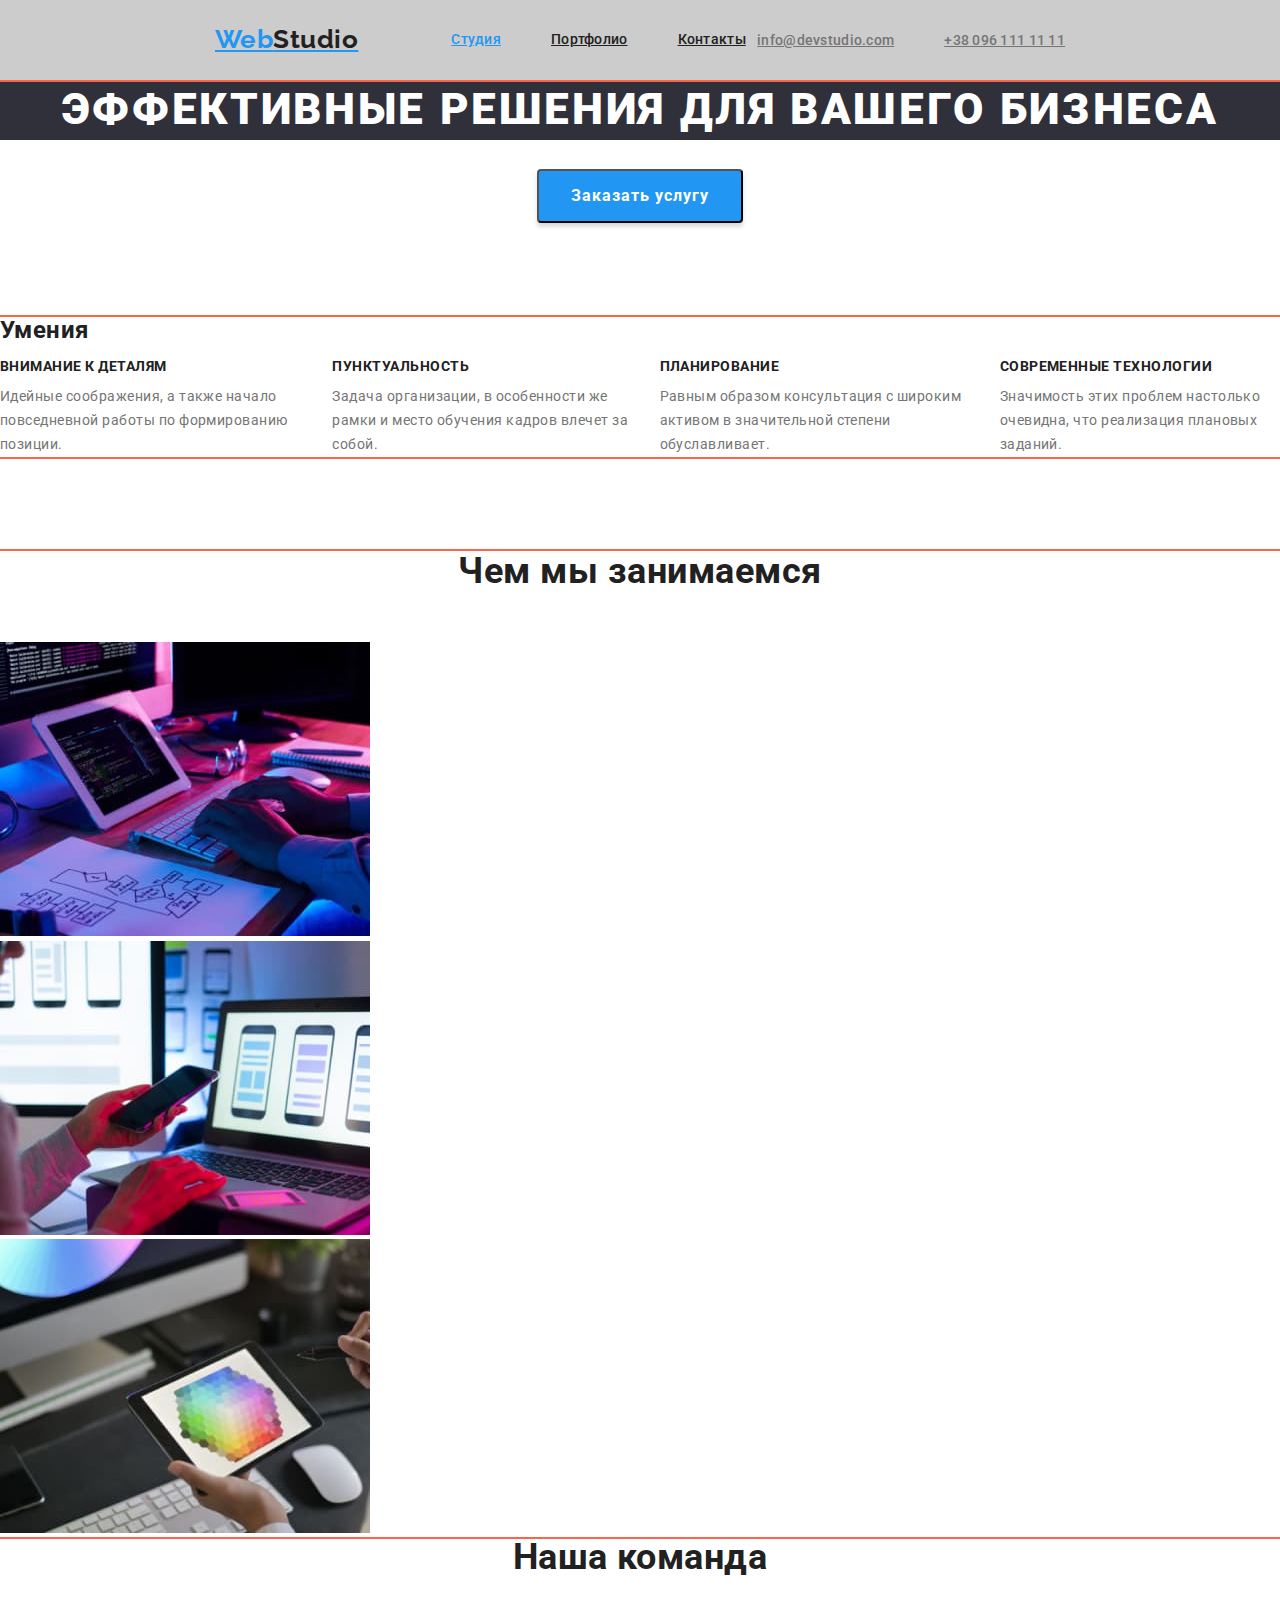
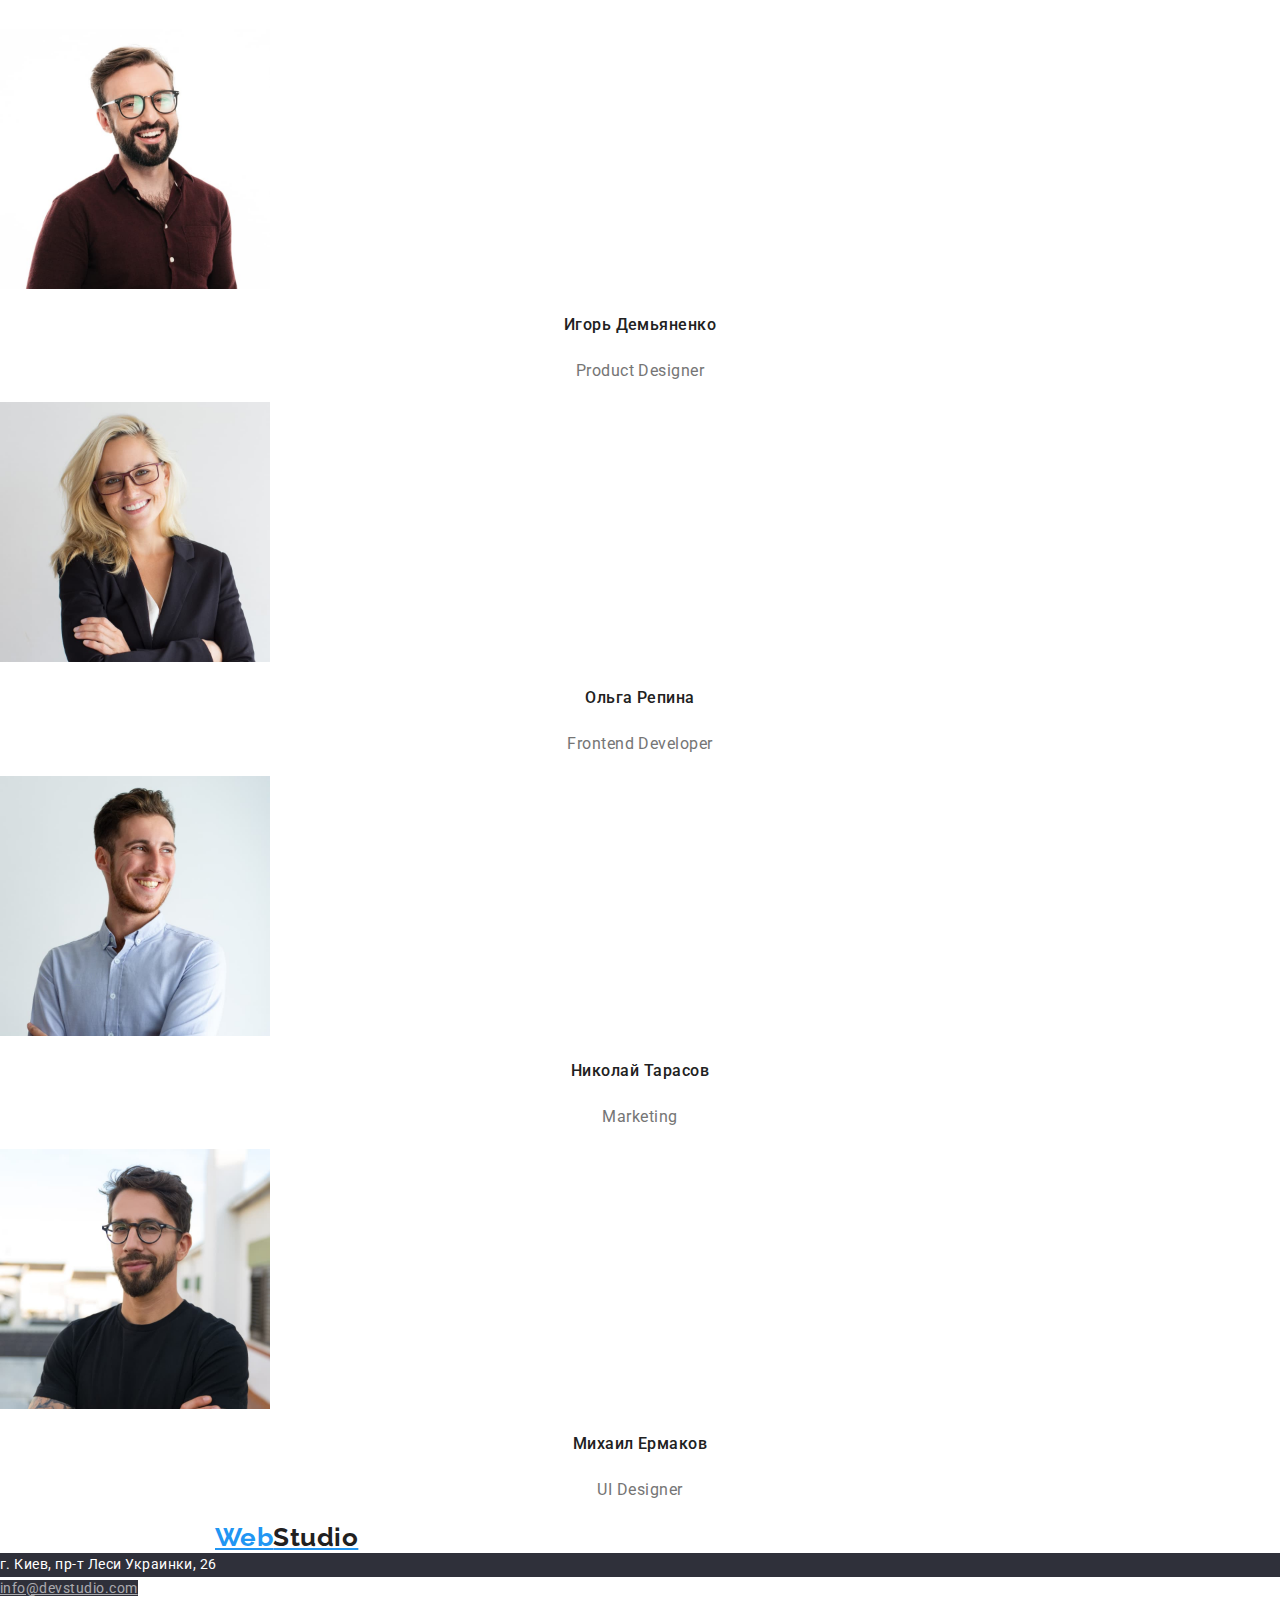
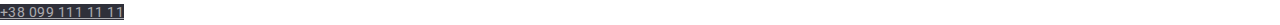
<file: index.html>
<!DOCTYPE html>
<html lang="ru">
<head>
    <meta charset="UTF-8">
    <meta http-equiv="X-UA-Compatible" content="IE=edge">
    <meta name="viewport" content="width=device-width, initial-scale=1.0">
    <title>Студия</title>
    <link rel="stylesheet" href="https://cdnjs.cloudflare.com/ajax/libs/modern-normalize/1.1.0/modern-normalize.css"
        integrity="sha512-Y0MM+V6ymRKN2zStTqzQ227DWhhp4Mzdo6gnlRnuaNCbc+YN/ZH0sBCLTM4M0oSy9c9VKiCvd4Jk44aCLrNS5Q=="
        crossorigin="anonymous" referrerpolicy="no-referrer" />
    <link rel="preconnect" href="https://fonts.googleapis.com">
    <link rel="preconnect" href="https://fonts.gstatic.com" crossorigin>
    <link href="https://fonts.googleapis.com/css2?family=Raleway:wght@700&family=Roboto:wght@400;500;700;900&display=swap"
        rel="stylesheet">
    <link rel="stylesheet" href="./css/styles.css">
    <style>
        button {cursor: pointer;}
    </style>
</head>

<body>

<!--Шапка сайта-->
  <header class="page-header">
    <div class="container main-nav">
      <nav class="logo-nav">
       <a href="./index.html" class="logo">Web<span class="studio">Studio</span></a>
    
      <ul class="site-nav list">
        <li class="item"><a href="./index.html" class="link current">Студия</a></li>
        <li class="item"><a href="./portfolio.html" class="link">Портфолио</a></li>
        <li class="item"><a href="" class="link">Контакты</a></li>
      </ul>
      </nav>

    <ul class="cont-nav list">
        <li class="item"><a href="mailto:info@devstudio.com">info@devstudio.com</a></li>
        <li class="item"><a href="tel:+380961111111">+38 096 111 11 11</a></li>
    </ul>
    </div>
  </header> 

  <main>
<!--Hero-->

    <section class="hero">
        <h1 class="hero-title">Эффективные решения для вашего бизнеса</h1>
        <button class="hero-button" type="button">Заказать услугу</button>
    </section>

<!--Soft skils-->
<section class="skils section.no-padding">
    <div class="container soft-skils">
    <h2 class="skils-title">Умения</h2>

    <ul class="skils-examples list">
        <li class="item">
            <h3 class="title">Внимание к деталям</h3>
            <p class="paragraph">Идейные соображения, а также начало повседневной работы по формированию позиции.</p>
        </li>
        <li class="item">
            <h3 class="title">Пунктуальность</h3>
            <p class="paragraph">Задача организации, в особенности же рамки и место обучения кадров влечет за собой.</p>
        </li>
        <li class="item">
            <h3 class="title">Планирование</h3>
            <p class="paragraph">Равным образом консультация с широким активом в значительной степени обуславливает.</p>
        </li>
        <li class="item">
            <h3 class="title">Современные технологии</h3>
            <p class="paragraph">Значимость этих проблем настолько очевидна, что реализация плановых заданий.</p>
        </li>
    </ul>
    </div>
</section>

<!-- Чем мы занимаемся -->
<section class="works section.no-padding">
<div class="container work">
    <h2 class="works-title">Чем мы занимаемся</h2>
    <ul class="works-img list">
        <li><img src="./images1/img1.jpg" alt="Руки на клавиатуре" width="370"></li>
        <li><img src="./images1/img2.jpg" alt="Работа с ноутбуком и телефоном" width="370"></li>
        <li><img src="./images1/img3.jpg" alt="Работа с планшетом" width="370"></li>
    </ul>
    </div>
</section>

<!--Команда-->
<section class="command">
    <h2 class="command-title">Наша команда</h2>
    <ul class="command-img list">
        <li>
            <img src="./images1/photo1.jpg" alt="Игорь Демьяненко" width="270" height="260">
            <h3>Игорь Демьяненко</h3>
            <p>Product Designer</p>
        </li>
        <li>
            <img src="./images1/photo2.jpg" alt="Ольга Репина" width="270" height="260">
            <h3>Ольга Репина</h3>
            <p>Frontend Developer</p>
        </li>
        <li>
            <img src="./images1/photo3.jpg" alt="Николай Тарасов" width="270" height="260">
            <h3>Николай Тарасов</h3>
            <p>Marketing</p>
        </li>
        <li>
            <img src="./images1/photo4.jpg" alt="Михаил Ермаков" width="270" height="260">
            <h3>Михаил Ермаков</h3>
            <p>UI Designer</p>
        </li>
    </ul>
</section>
  </main>

<!--Подвал-->
  <footer>

<a href="./index.html" class="logo">Web<span class="studio">Studio</span></a>

<address class="footer">
  г. Киев, пр-т Леси Украинки, 26
</address>

<ul class="footer-link list">
    <li><a href="mailto:info@info@example.com">info@devstudio.com</a></li>
    <li><a href="tel:+380991111111">+38 099 111 11 11</a></li>
</ul>

  </footer>
</body>
</html>
</file>
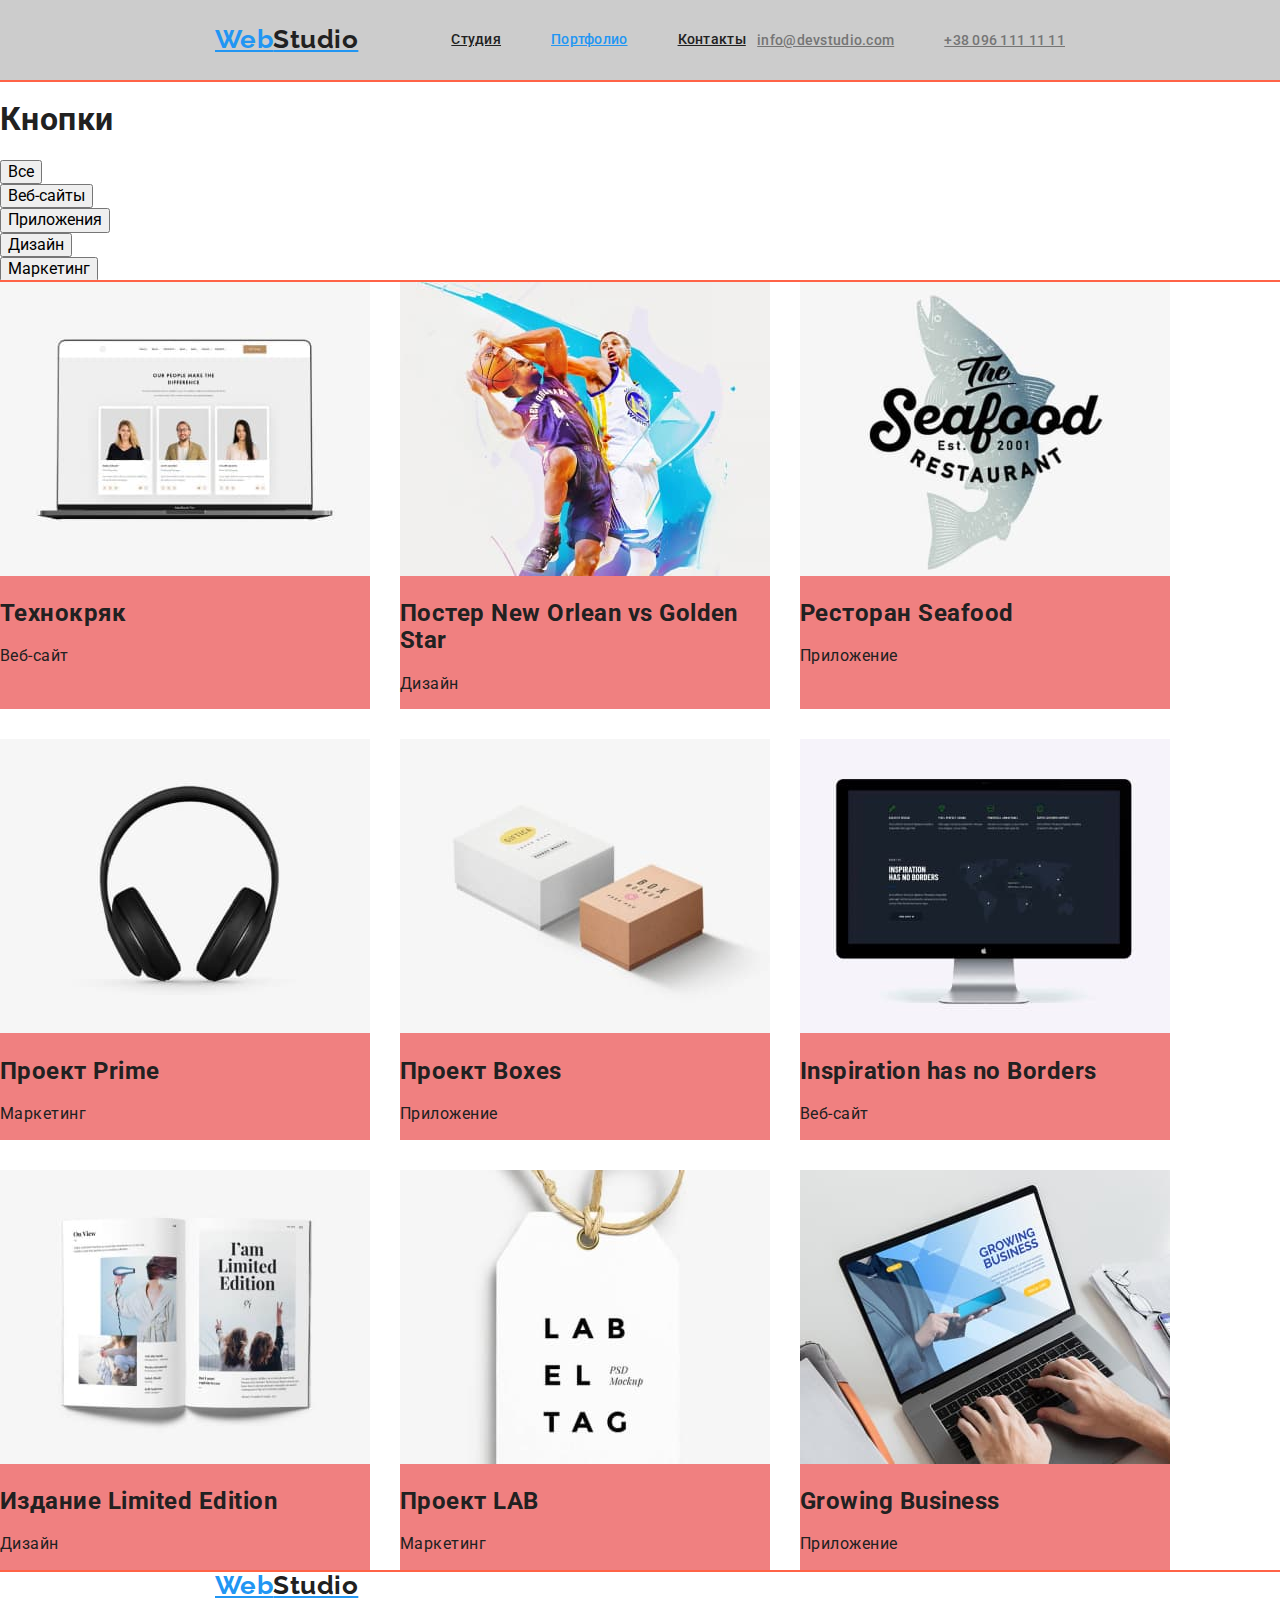
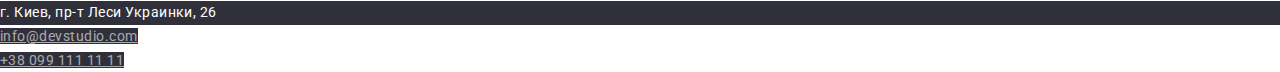
<file: portfolio.html>
<!DOCTYPE html>
<html lang="ru">
<head>
    <meta charset="UTF-8">
    <meta http-equiv="X-UA-Compatible" content="IE=edge">
    <meta name="viewport" content="width=device-width, initial-scale=1.0">
    <title>Портфолио</title>
    <link rel="stylesheet" href="https://cdnjs.cloudflare.com/ajax/libs/modern-normalize/1.1.0/modern-normalize.css"
        integrity="sha512-Y0MM+V6ymRKN2zStTqzQ227DWhhp4Mzdo6gnlRnuaNCbc+YN/ZH0sBCLTM4M0oSy9c9VKiCvd4Jk44aCLrNS5Q=="
        crossorigin="anonymous" referrerpolicy="no-referrer" />
    <link rel="preconnect" href="https://fonts.googleapis.com">
    <link rel="preconnect" href="https://fonts.gstatic.com" crossorigin>
    <link href="https://fonts.googleapis.com/css2?family=Raleway:wght@700&family=Roboto:wght@400;500;700;900&display=swap"
        rel="stylesheet">
    <link rel="stylesheet" href="./css/styles.css">
    <style>
        button {cursor: pointer;}
    </style>
</head>

<body>

    <!--Шапка сайта-->
    <header class="page-header">
        <div class="container main-nav">
            <nav class="logo-nav">
                <a href="./index.html" class="logo">Web<span class="studio">Studio</span></a>
    
                <ul class="site-nav list">
                    <li class="item"><a href="./index.html" class="link">Студия</a></li>
                    <li class="item"><a href="./portfolio.html" class="link current">Портфолио</a></li>
                    <li class="item"><a href="" class="link">Контакты</a></li>
                </ul>
            </nav>
    
            <ul class="cont-nav list">
                <li class="item"><a href="mailto:info@devstudio.com">info@devstudio.com</a></li>
                <li class="item"><a href="tel:+380961111111">+38 096 111 11 11</a></li>
            </ul>
        </div>
    </header>

<main>
    <!--Основной контент-->

       <!--Наши работы-->
    <section class="filtre">
        <h1>Кнопки</h1>
        <ul class="list">
            <li><button class="portfolio" type="button">Все</button></li>
            <li><button class="portfolio" type="button">Веб-сайты</button></li>
            <li><button class="portfolio" type="button">Приложения</button></li>
            <li><button class="portfolio" type="button">Дизайн</button></li>
            <li><button class="portfolio" type="button">Маркетинг</button></li>
        </ul> 
   
        <div class="container example">
        <ul class="flex-container list">
            <li class="flex-element"> 
                <img src="./images2/img1.jpg" alt="Технокряк" width="370" height="294">
                <h2>Технокряк</h2>
                <p>Веб-сайт</p>
            </li>
            <li class="flex-element">
                <img src="./images2/img2.jpg" alt="Постер New Orlean vs Golden Star" width="370" height="294">
                <h2>Постер<span lang="en"> New Orlean vs Golden Star</span></h2>
                <p>Дизайн</p>
            </li>
            <li class="flex-element">
                <img src="./images2/img3.jpg" alt="Ресторан Seafood" width="370" height="294">
                <h2>Ресторан<span lang="en"> Seafood</span></h2>
                <p>Приложение</p>
            </li>
            <li class="flex-element">
                <img src="./images2/img4.jpg" alt="Проект Prime" width="370" height="294">
                <h2>Проект<span lang="en"> Prime</span></h2>
                <p>Маркетинг</p>
            </li>
            <li class="flex-element">
                <img src="./images2/img5.jpg" alt="Проект Boxes" width="370" height="294">
                <h2>Проект<span lang="en"> Boxes</span></h2>
                <p>Приложение</p>
            </li>
            <li class="flex-element">
                <img src="./images2/img6.jpg" alt="Inspiration has no Borders" width="370" height="294">
                <h2 lang="en">Inspiration has no Borders</h2>
                <p>Веб-сайт</p>
            </li>
            <li class="flex-element">
                <img src="./images2/img7.jpg" alt="Издание Limited Edition" width="370" height="294">
                <h2>Издание<span lang="en"> Limited Edition</span></h2>
                <p>Дизайн</p>
            </li>
            <li class="flex-element">
                <img src="./images2/img8.jpg" alt="Проект LAB" width="370" height="294">
                <h2>Проект<span lang="en"> LAB</span></h2>
                <p>Маркетинг</p>
            </li>
            <li class="flex-element">
                <img src="./images2/img9.jpg" alt="Growing Business" width="370" height="294">
                <h2 lang="en">Growing Business</h2>
                <p>Приложение</p>
            </li>
        </ul>
        </div>
    </section>
</main>

<!--Подвал-->
<footer>

    <a href="./index.html" class="logo">Web<span class="studio">Studio</span></a>

    <address class="footer">
        г. Киев, пр-т Леси Украинки, 26
    </address>

    <ul class="footer-link list">
        <li><a href="mailto:info@info@example.com">info@devstudio.com</a></li>
        <li><a href="tel:+380991111111">+38 099 111 11 11</a></li>
    </ul>

</footer>
    
</body>
</html>
</file>
<file: css/styles.css>
/* Цвет основного текста #212121 черный */
/* Цвет вторичного текста #757575 серый */
/* #FFFFFF белый*/
/* акцент #2196F3 голубой*/
/*rgba(255, 255, 255, 0.6); адрес в футере */

/* Цвет фона в шапке #FFFFFF */
/* Вторичный цвет фона #E5E5E5  */
/* Цвет фона в команде #F5F4FA */
/* Цвет фона мейна и футера #2F303A */

:root {
  --primary-text-color: #212121;
  --title-text-color: #757575;
  --accent-color: #2196f3;
  --text-footer-color: rgba(255, 255, 255, 0.6);
  --text-white: #ffffff;

  --primary-bkg-color: #e5e5e5;
  --footer-bkg-color: #2f303a;
  --secondery-bkg-color: #f5f4fa;
  --font-bkg-color: #2f303a;
}

body {
  font-family: Roboto, sans-serif;
  background-color: #ffffff;
  color: var(--primary-text-color);
  letter-spacing: 0.03em;
}
/* Утилиты */

.container {
  width: 1200;
  margin: 0 auto;
  padding-left: 15;
  padding-right: 15;
  outline: 2px solid crimson;
}

.list {
  list-style: none;
  padding: 0;
  margin: 0;
}

.btn {
  width: 200;
  display: inline-block;
}

.page-header {
  background-color: #cccccc;
}

.logo,
.studio {
  margin-top: 24px;
  margin-bottom: 25px;
  font-family: Raleway, sans-serif;
  color: var(--accent-color);
  font-family: Raleway;
  font-weight: bold;
  font-size: 26px;
  line-height: 1.19;
}

.logo {
  margin-left: 215px;
}

.logo:hover {
  color: var(--accent-color);
}

.studio {
  margin-right: 93px;
  color: var(--primary-text-color);
}

/* Main-nav */

.main-nav {
  display: flex;
  align-items: center;
  justify-content: center;
}

.logo-nav {
  display: flex;
}

/* Site-nav */

.site-nav {
  display: flex;
}
.site-nav .item:not(:last-child) {
  margin-right: 50px;
}
.site-nav .link {
  display: block;
  padding-top: 32px;
  padding-bottom: 32px;

  color: var(--primary-text-color);
  font-weight: 500;
  font-size: 14px;
  line-height: 1.14;
  letter-spacing: 0.02em;
}
.cont-nav {
  display: flex;
  margin-left: auto;
  margin-right: 215px;
}

.cont-nav .item + .item {
  margin-left: 50px;
}

.cont-nav a {
  color: var(--title-text-color);
  font-weight: 500;
  font-size: 14px;
  line-height: 1.14;
  letter-spacing: 0.02em;
}

.site-nav a:hover,
.cont-nav a:hover,
.site-nav a:focus,
.cont-nav a:focus {
  color: var(--accent-color);
}

.site-nav .link.current {
  color: var(--accent-color);
}

/* Hero */

.hero {
  text-align: center;
}

.hero-title {
  color: var(--text-white);
  margin-top: 0;
  margin-bottom: 30;
  font-weight: 900;
  font-size: 44px;
  line-height: 1.36;
  text-align: center;
  letter-spacing: 0.06em;
  text-transform: uppercase;

  background: var(--font-bkg-color);
}

.hero-button {
  border-radius: 4px;
  padding: 10px 32px;
  min-width: 200px;
  color: var(--text-white);
  font-family: inherit;
  font-weight: bold;
  font-size: 16px;
  line-height: 1.87;
  /* display: flex; */
  align-items: center;
  text-align: center;
  letter-spacing: 0.06em;
  box-shadow: 0px 4px 4px rgba(0, 0, 0, 0.15);

  background: var(--accent-color);
}

/*Soft skils*/

.section.no-padding {
  padding-top: 0;
  padding-bottom: 0;
}

.skils {
  padding-top: 94px;
  padding-bottom: 94px;
}

.skils-title {
  margin: 0;
}

.skils-examples {
  display: flex;
  align-items: flex-start;
  justify-content: space-between;
}

.skils-examples .item:not(:last-child) {
  margin-right: 30px;
}

.skils-examples .title {
  margin-bottom: 10px;
  color: var(--primary-text-color);
  font-weight: bold;
  font-size: 14px;
  line-height: 1.14;
  text-transform: uppercase;
}

.skils-examples p {
  margin-top: 0;
  margin-bottom: 0;
  color: var(--title-text-color);
  font-size: 14px;
  line-height: 1.71;
}

/* Наши работы */

/* Чем мы занимаемся */
.works-title,
.command-title {
  margin-top: 0;
  margin-bottom: 50px;
  color: var(--primary-text-color);
  font-weight: bold;
  font-size: 36px;
  line-height: 1.16;
  text-align: center;
}

/* Команда */
.command-img h3 {
  color: var(--primary-text-color);
  font-weight: 500;
  font-size: 16px;
  line-height: 1.9;
  text-align: center;
}
.command-img p {
  color: var(--title-text-color);
  font-size: 16px;
  line-height: 1.9;
  text-align: center;
}

/* Наши работы */

.portfolio:hover,
.portfolio:focus {
  color: var(--text-white);
  font-family: inherit;
  font-weight: 500;
  font-size: 16px;
  line-height: 1.62;
  text-align: center;

  background: var(--accent-color);
}

.container {
  width: 1200;
  margin: 0 auto;
  padding-left: 15;
  padding-right: 15;
  outline: 2px solid tomato;
}

.flex-container {
  display: flex;
  flex-wrap: wrap;
}

.flex-element {
  width: 370px;
  background-color: lightcoral;
  margin-right: 30px;
  margin-bottom: 30px;
}

.flex-element:nth-child(3n) {
  margin-right: 0;
}

.flex-element:nth-last-child(-n + 3) {
  margin-bottom: 0;
}

/* Подвал */
.footer {
  font-family: inherit;
  font-style: normal;
  color: var(--text-white);
  font-size: 14px;
  line-height: 1.71;

  background-color: var(--footer-bkg-color);
}
.footer-link a {
  font-family: inherit;
  color: var(--text-footer-color);
  font-size: 14px;
  line-height: 1.71;

  background-color: var(--footer-bkg-color);
}
.footer-link a:hover,
.footer-link a:focus {
  color: var(--accent-color);
}

.box {
  outline: 2px solid tomato;
}
</file>
